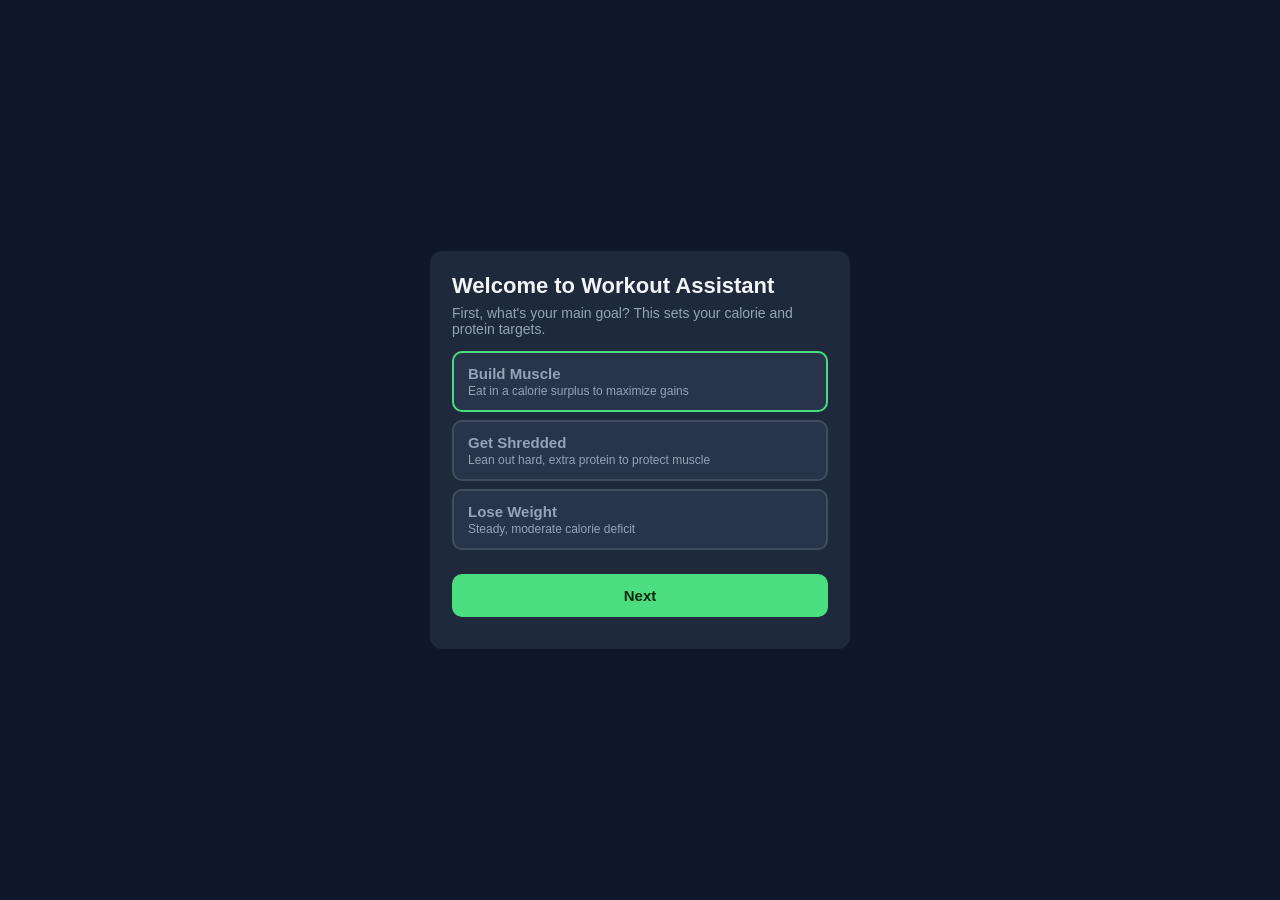
<file: index.html>
<!DOCTYPE html>
<html lang="en">
<head>
<meta charset="UTF-8">
<meta name="viewport" content="width=device-width, initial-scale=1, viewport-fit=cover">
<title>Workout Assistant</title>
<meta name="theme-color" content="#0f172a">
<link rel="manifest" href="manifest.json">
<link rel="icon" href="icons/icon.svg" type="image/svg+xml">
<link rel="apple-touch-icon" href="icons/icon-180.png">
<meta name="apple-mobile-web-app-capable" content="yes">
<meta name="apple-mobile-web-app-status-bar-style" content="black-translucent">
<meta name="apple-mobile-web-app-title" content="Workout Assistant">
<link rel="stylesheet" href="style.css">
</head>
<body>

<!-- ================= ONBOARDING WIZARD ================= -->
<!-- Shown instead of everything else whenever data.profile is null (see
     isOnboarded in storage.js) - a brand new install, or Settings > Rebuild
     My Plan, both route back through here. -->
<section id="view-onboarding" class="view hidden">
  <div class="wizard-card">
    <div id="onboard-step-goal" class="wizard-step">
      <h1>Welcome to Workout Assistant</h1>
      <p class="hint">First, what's your main goal? This sets your calorie and protein targets.</p>
      <div class="goal-grid">
        <label class="goal-tile">
          <input type="radio" name="ob-goal" value="muscle" checked>
          <span class="goal-title">Build Muscle</span>
          <span class="hint-small">Eat in a calorie surplus to maximize gains</span>
        </label>
        <label class="goal-tile">
          <input type="radio" name="ob-goal" value="shredded">
          <span class="goal-title">Get Shredded</span>
          <span class="hint-small">Lean out hard, extra protein to protect muscle</span>
        </label>
        <label class="goal-tile">
          <input type="radio" name="ob-goal" value="lose">
          <span class="goal-title">Lose Weight</span>
          <span class="hint-small">Steady, moderate calorie deficit</span>
        </label>
      </div>
      <button class="btn-primary" id="ob-next-0">Next</button>
    </div>

    <div id="onboard-step-basics" class="wizard-step hidden">
      <h1>About you</h1>
      <p class="hint">Used only to estimate your calorie/protein needs - stored on this device only.</p>
      <label>Weight (kg)<input type="number" id="ob-weight" inputmode="decimal" min="20" max="300" placeholder="e.g. 75"></label>
      <label>Age<input type="number" id="ob-age" inputmode="numeric" min="10" max="100" placeholder="e.g. 24"></label>
      <label>Biological sex (for the calorie estimate)
        <select id="ob-sex">
          <option value="male">Male</option>
          <option value="female">Female</option>
        </select>
      </label>
      <label>Height
        <div class="unit-toggle">
          <button type="button" class="unit-btn active" data-unit="cm">cm</button>
          <button type="button" class="unit-btn" data-unit="ft">ft/in</button>
        </div>
        <div id="ob-height-cm-row">
          <input type="number" id="ob-height-cm" inputmode="decimal" min="100" max="250" placeholder="e.g. 178">
        </div>
        <div id="ob-height-ft-row" class="hidden height-ft-inputs">
          <input type="number" id="ob-height-ft" inputmode="numeric" min="3" max="8" placeholder="ft">
          <input type="number" id="ob-height-in" inputmode="decimal" min="0" max="11" placeholder="in">
        </div>
      </label>
      <div class="wizard-actions">
        <button class="btn-secondary" id="ob-back-1">Back</button>
        <button class="btn-primary" id="ob-next-1">Next</button>
      </div>
    </div>

    <div id="onboard-step-diet" class="wizard-step hidden">
      <h1>Food preferences</h1>
      <label>Diet type
        <select id="ob-diet-type">
          <option value="omnivore">Omnivore (eat everything)</option>
          <option value="pescatarian">Pescatarian (fish, no other meat)</option>
          <option value="vegetarian">Vegetarian</option>
          <option value="vegan">Vegan</option>
        </select>
      </label>
      <label>Preferred dinner protein
        <select id="ob-protein"></select>
      </label>
      <label>Any foods you dislike or can't eat? (optional)
        <textarea id="ob-disliked" rows="2" placeholder="e.g. no mushrooms, lactose intolerant"></textarea>
      </label>
      <p class="hint-small">This is a note shown alongside your plan, not an automatic filter - always double check a suggested meal yourself.</p>
      <div class="wizard-actions">
        <button class="btn-secondary" id="ob-back-2">Back</button>
        <button class="btn-primary" id="ob-next-2">Next</button>
      </div>
    </div>

    <div id="onboard-step-workout" class="wizard-step hidden">
      <h1>Workout considerations</h1>
      <p class="hint">Any of these apply to you? We'll swap out exercises that tend to aggravate them.</p>
      <div class="checkbox-grid">
        <label class="checkbox-tile"><input type="checkbox" value="knee" class="ob-hindrance"> Knee problems</label>
        <label class="checkbox-tile"><input type="checkbox" value="back" class="ob-hindrance"> Back problems</label>
        <label class="checkbox-tile"><input type="checkbox" value="shoulder" class="ob-hindrance"> Shoulder problems</label>
        <label class="checkbox-tile"><input type="checkbox" value="wrist" class="ob-hindrance"> Wrist problems</label>
      </div>
      <label>Which days do you train?
        <div class="checkbox-grid seven-day-grid">
          <label class="checkbox-tile"><input type="checkbox" value="0" class="ob-training-day" checked> Sun</label>
          <label class="checkbox-tile"><input type="checkbox" value="1" class="ob-training-day"> Mon</label>
          <label class="checkbox-tile"><input type="checkbox" value="2" class="ob-training-day" checked> Tue</label>
          <label class="checkbox-tile"><input type="checkbox" value="3" class="ob-training-day" checked> Wed</label>
          <label class="checkbox-tile"><input type="checkbox" value="4" class="ob-training-day" checked> Thu</label>
          <label class="checkbox-tile"><input type="checkbox" value="5" class="ob-training-day"> Fri</label>
          <label class="checkbox-tile"><input type="checkbox" value="6" class="ob-training-day" checked> Sat</label>
        </div>
      </label>
      <p class="hint-small">Your 5 workout routines rotate across whichever days you pick (they repeat if you pick fewer than 5).</p>
      <label>Equipment available
        <select id="ob-equipment">
          <option value="fullGym">Full gym</option>
          <option value="homeDumbbells">Home dumbbells/bands only</option>
          <option value="bodyweightOnly">Bodyweight only</option>
        </select>
      </label>
      <label>Experience level
        <select id="ob-experience">
          <option value="beginner">Beginner</option>
          <option value="intermediate">Intermediate</option>
          <option value="advanced">Advanced</option>
        </select>
      </label>
      <p class="hint-small disclaimer">This tool makes general, rules-based suggestions only - it isn't medical, physiotherapy, or dietitian advice. If you have a real injury or medical condition, please check with a professional before starting any new plan.</p>
      <div class="wizard-actions">
        <button class="btn-secondary" id="ob-back-3">Back</button>
        <button class="btn-primary" id="ob-finish">Build My Plan</button>
      </div>
    </div>
  </div>
</section>

<!-- ================= MAIN APP ================= -->
<div id="app-shell" class="hidden">
  <header id="app-header">
    <span id="app-header-title">Workout Assistant</span>
    <button id="btn-header-home" class="icon-btn" aria-label="Home" title="Home">&#8962;</button>
  </header>

  <main id="app-main">

    <!-- ---------------- TODAY ---------------- -->
    <section id="view-today" class="view">
      <div id="today-date" class="section-label"></div>

      <div id="today-workout-card" class="card"></div>

      <div class="card">
        <div class="card-header">
          <h2>Today's Meals</h2>
          <span id="today-nutrition-total" class="pill"></span>
        </div>
        <p class="hint-small" id="today-nutrition-target-note"></p>
        <div id="today-meals-list"></div>
      </div>

      <div class="card">
        <h2>Daily Habits</h2>
        <div class="habit-row">
          <label for="today-sleep">Hours slept last night</label>
          <input type="number" id="today-sleep" inputmode="decimal" min="0" max="16" step="0.5">
        </div>
        <div class="habit-row">
          <span>Water</span>
          <div class="water-counter">
            <button id="btn-water-minus" class="icon-btn">−</button>
            <span id="water-count">0</span>
            <button id="btn-water-plus" class="icon-btn">+</button>
          </div>
        </div>
      </div>

      <div id="today-streak" class="card streak-card"></div>
    </section>

    <!-- ---------------- WEEKLY OVERVIEW ---------------- -->
    <section id="view-weekly" class="view hidden">
      <div class="section-label">This Week</div>
      <button class="btn-primary" id="btn-goto-checkin">Weekly Check-In</button>
      <div id="weekly-overview-list"></div>
    </section>

    <!-- ---------------- WEEKLY CHECK-IN ---------------- -->
    <section id="view-checkin" class="view hidden">
      <button class="btn-text" id="btn-checkin-back">&larr; Back to Week</button>
      <div class="section-label">Weekly Check-In</div>
      <div class="card">
        <h2>Body Weight</h2>
        <label>Weight today (kg)<input type="number" id="checkin-weight" inputmode="decimal" step="0.1"></label>
        <button class="btn-primary" id="btn-save-checkin-weight">Save Weight</button>
        <div id="checkin-weight-sync-prompt" class="sync-prompt hidden">
          <p class="hint-small"></p>
          <button class="btn-secondary" id="btn-sync-checkin-weight">Update my profile weight</button>
        </div>
        <div id="checkin-weight-history"></div>
      </div>
      <div class="card">
        <h2>Progress Photo</h2>
        <p class="hint-small">Photos are stored only on this device - never uploaded anywhere.</p>
        <input type="file" id="checkin-photo-input" accept="image/*" capture="environment" class="hidden">
        <button class="btn-primary" id="btn-take-photo">Take / Choose Photo</button>
        <div id="checkin-photo-compare" class="photo-compare"></div>
      </div>
    </section>

    <!-- ---------------- PHOTO TIMELINE ---------------- -->
    <section id="view-photos" class="view hidden">
      <div class="section-label">Photo Timeline</div>
      <p class="hint-small">Photos are stored only on this device - never uploaded anywhere.</p>
      <div id="photo-timeline-grid" class="photo-grid"></div>
    </section>

    <!-- ---------------- PROGRESS ---------------- -->
    <section id="view-progress" class="view hidden">
      <div class="section-label">Progress</div>
      <button class="btn-secondary" id="btn-goto-monthly">Monthly Summary</button>
      <div class="card">
        <h2>Body Weight Trend</h2>
        <canvas id="bodyweight-chart" width="320" height="160"></canvas>
      </div>
      <div class="card">
        <h2>Exercise Weight History</h2>
        <label>Exercise<select id="progress-exercise-select"></select></label>
        <canvas id="exercise-chart" width="320" height="160"></canvas>
        <div id="progress-pr-badge"></div>
        <div id="progress-mini-history"></div>
      </div>
    </section>

    <!-- ---------------- MONTHLY SUMMARY ---------------- -->
    <section id="view-monthly" class="view hidden">
      <button class="btn-text" id="btn-monthly-back">&larr; Back to Progress</button>
      <div class="section-label">Monthly Summary</div>
      <div id="monthly-summary-content"></div>
    </section>

    <!-- ---------------- SETTINGS ---------------- -->
    <section id="view-settings" class="view hidden">
      <div class="section-label">Settings</div>

      <div class="card">
        <h2>Appearance</h2>
        <div class="habit-row">
          <label for="settings-theme-toggle">Dark theme</label>
          <input type="checkbox" id="settings-theme-toggle">
        </div>
      </div>

      <div class="card">
        <h2>Rest Timer</h2>
        <div class="habit-row">
          <label for="settings-sound-toggle">Play sound when rest ends</label>
          <input type="checkbox" id="settings-sound-toggle">
        </div>
      </div>

      <div class="card">
        <h2>Notifications</h2>
        <button class="btn-primary" id="btn-enable-notifications">Enable Notifications</button>
        <p id="notifications-status" class="hint-small"></p>
      </div>

      <div class="card">
        <h2>Workout Times</h2>
        <div id="settings-workout-times"></div>
      </div>

      <div class="card">
        <h2>My Plan</h2>
        <button class="btn-secondary" id="btn-rebuild-plan">Rebuild My Plan</button>
      </div>

      <div class="card">
        <h2>Backup</h2>
        <button class="btn-primary" id="btn-export-data">Download My Data</button>
        <label class="file-label">Restore from backup<input type="file" id="import-data-input" accept="application/json" class="hidden"></label>
        <p id="backup-status" class="hint-small"></p>
      </div>
    </section>

  </main>

  <nav id="bottom-nav">
    <button class="nav-btn" data-view="today" aria-label="Today">Today</button>
    <button class="nav-btn" data-view="weekly" aria-label="Week">Week</button>
    <button class="nav-btn" data-view="progress" aria-label="Progress">Progress</button>
    <button class="nav-btn" data-view="photos" aria-label="Photos">Photos</button>
    <button class="nav-btn" data-view="settings" aria-label="Settings">Settings</button>
  </nav>
</div>

<div id="rest-timer-overlay" class="overlay hidden">
  <div class="overlay-box">
    <h2>Rest</h2>
    <div id="rest-timer-display">75</div>
    <button class="btn-secondary" id="btn-rest-skip">Skip</button>
  </div>
</div>

<div id="toast" class="hidden"></div>

<script src="data.js"></script>
<script src="storage.js"></script>
<script src="chart.js"></script>
<script src="notifications.js"></script>
<script src="app.js"></script>
</body>
</html>
</file>
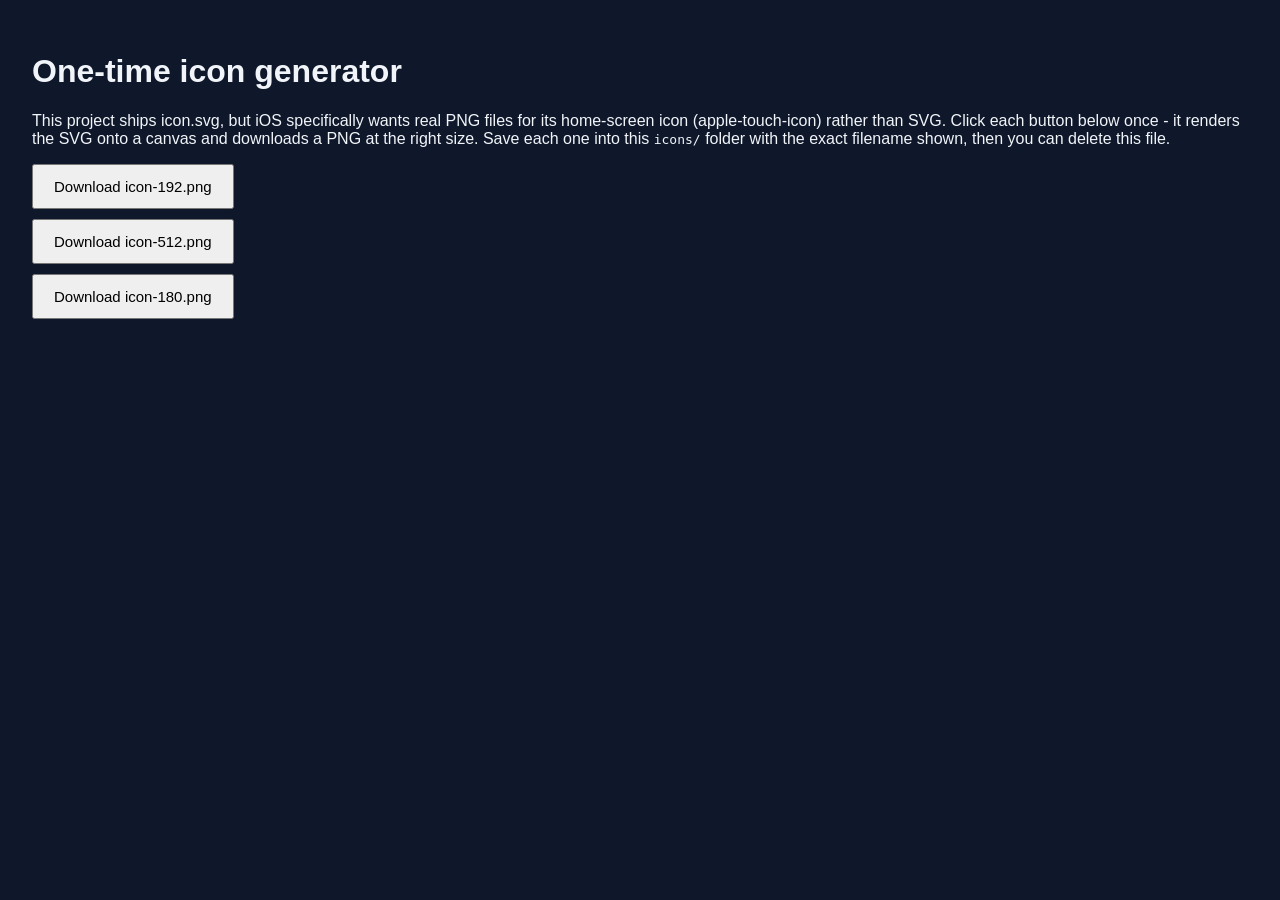
<file: icons/generate-icons.html>
<!DOCTYPE html>
<html>
<head><meta charset="UTF-8"><title>Generate Workout Assistant Icons</title></head>
<body style="font-family:sans-serif;background:#0f172a;color:#f1f5f9;padding:24px;">
<h1>One-time icon generator</h1>
<p>This project ships icon.svg, but iOS specifically wants real PNG files for
its home-screen icon (apple-touch-icon) rather than SVG. Click each button
below once - it renders the SVG onto a canvas and downloads a PNG at the
right size. Save each one into this <code>icons/</code> folder with the
exact filename shown, then you can delete this file.</p>
<div id="buttons"></div>
<canvas id="c" style="display:none;"></canvas>
<script>
  const sizes = [
    { size: 192, name: 'icon-192.png' },
    { size: 512, name: 'icon-512.png' },
    { size: 180, name: 'icon-180.png' }, // apple-touch-icon
  ];
  const img = new Image();
  img.onload = () => {
    const container = document.getElementById('buttons');
    sizes.forEach(({ size, name }) => {
      const btn = document.createElement('button');
      btn.textContent = `Download ${name}`;
      btn.style.cssText = 'display:block;margin:10px 0;padding:12px 20px;font-size:15px;';
      btn.onclick = () => {
        const canvas = document.getElementById('c');
        canvas.width = size; canvas.height = size;
        const ctx = canvas.getContext('2d');
        ctx.clearRect(0, 0, size, size);
        ctx.drawImage(img, 0, 0, size, size);
        const a = document.createElement('a');
        a.download = name;
        a.href = canvas.toDataURL('image/png');
        a.click();
      };
      container.appendChild(btn);
    });
  };
  img.src = 'icon.svg';
</script>
</body>
</html>
</file>
<file: style.css>
* { box-sizing: border-box; }

:root {
  --bg: #0f172a;
  --surface: #1e293b;
  --surface-2: #273449;
  --text: #f1f5f9;
  --text-dim: #94a3b8;
  --accent: #4ade80;
  --accent-2: #60a5fa;
  --danger: #f87171;
  --border: rgba(255,255,255,0.12);
  --radius: 12px;
}
:root[data-theme="light"] {
  --bg: #f8fafc;
  --surface: #ffffff;
  --surface-2: #f1f5f9;
  --text: #0f172a;
  --text-dim: #64748b;
  --border: rgba(0,0,0,0.1);
}

html, body { height: 100%; }
body {
  margin: 0;
  font-family: -apple-system, BlinkMacSystemFont, 'Segoe UI', Roboto, sans-serif;
  background: var(--bg);
  color: var(--text);
  -webkit-tap-highlight-color: transparent;
}
h1 { font-size: 22px; margin: 0 0 6px; }
h2 { font-size: 17px; margin: 0 0 8px; }
p { margin: 4px 0; }
input, select, textarea, button { font-family: inherit; font-size: 15px; }
input, select, textarea {
  width: 100%;
  padding: 10px 12px;
  margin-top: 4px;
  border-radius: 8px;
  border: 1px solid var(--border);
  background: var(--surface-2);
  color: var(--text);
}
label { display: block; margin: 10px 0; font-size: 13px; color: var(--text-dim); }

.hidden { display: none !important; }

/* ---------- Layout ---------- */
#app-header {
  display: flex;
  align-items: center;
  justify-content: space-between;
  padding: 14px 16px;
  background: var(--surface);
  border-bottom: 1px solid var(--border);
  position: sticky;
  top: 0;
  z-index: 5;
}
#app-header-title { font-weight: bold; font-size: 17px; }
#app-main { padding: 12px 12px 90px; max-width: 480px; margin: 0 auto; }
.section-label { font-size: 13px; text-transform: uppercase; letter-spacing: 0.5px; color: var(--text-dim); margin: 12px 4px 8px; }

#bottom-nav {
  position: fixed;
  bottom: 0; left: 0; right: 0;
  display: flex;
  background: var(--surface);
  border-top: 1px solid var(--border);
  padding: 6px 0 calc(6px + env(safe-area-inset-bottom));
  z-index: 5;
}
.nav-btn {
  flex: 1;
  background: none;
  border: none;
  color: var(--text-dim);
  padding: 8px 4px;
  font-size: 12px;
  border-radius: 8px;
}
.nav-btn.active { color: var(--accent); font-weight: bold; }

.icon-btn {
  background: var(--surface-2);
  border: none;
  color: var(--text);
  width: 36px; height: 36px;
  border-radius: 50%;
  font-size: 18px;
  display: inline-flex;
  align-items: center;
  justify-content: center;
  padding: 0;
}

/* ---------- Cards ---------- */
.card {
  background: var(--surface);
  border: 1px solid var(--border);
  border-radius: var(--radius);
  padding: 14px;
  margin-bottom: 12px;
}
.card-header { display: flex; align-items: center; justify-content: space-between; gap: 8px; }
.pill {
  display: inline-block;
  background: var(--surface-2);
  color: var(--accent);
  border-radius: 999px;
  padding: 4px 10px;
  font-size: 12px;
  font-weight: bold;
}
.hint { color: var(--text-dim); font-size: 14px; }
.hint-small { color: var(--text-dim); font-size: 12px; }
.disclaimer { border-left: 3px solid var(--accent-2); padding-left: 8px; }

/* ---------- Buttons ---------- */
button { cursor: pointer; }
.btn-primary, .btn-secondary {
  width: 100%;
  padding: 13px;
  border-radius: 10px;
  border: none;
  font-weight: bold;
  margin: 10px 0;
}
.btn-primary { background: var(--accent); color: #06280f; }
.btn-secondary { background: var(--surface-2); color: var(--text); border: 1px solid var(--border); }
.btn-text { background: none; border: none; color: var(--accent-2); padding: 6px 0; text-align: left; font-size: 13px; }
.wizard-actions { display: flex; gap: 10px; }
.wizard-actions button { margin: 10px 0; }
.file-label {
  display: block;
  background: var(--surface-2);
  border: 1px solid var(--border);
  border-radius: 10px;
  padding: 13px;
  text-align: center;
  font-weight: bold;
  margin: 10px 0;
  cursor: pointer;
}

/* ---------- Onboarding wizard ---------- */
#view-onboarding {
  min-height: 100vh;
  display: flex;
  align-items: center;
  justify-content: center;
  padding: 20px;
}
.wizard-card {
  background: var(--surface);
  border-radius: var(--radius);
  padding: 22px;
  max-width: 420px;
  width: 100%;
}
.checkbox-grid { display: grid; grid-template-columns: 1fr 1fr; gap: 8px; margin: 10px 0; }
.seven-day-grid { grid-template-columns: repeat(4, 1fr); }
.seven-day-grid .checkbox-tile { justify-content: center; padding: 8px 4px; }
.checkbox-tile {
  display: flex;
  align-items: center;
  gap: 8px;
  background: var(--surface-2);
  border: 1px solid var(--border);
  border-radius: 10px;
  padding: 10px;
  font-size: 13px;
  margin: 0;
}
.checkbox-tile input { width: auto; margin: 0; }

.goal-grid { display: flex; flex-direction: column; gap: 8px; margin: 14px 0; }
.goal-tile {
  display: flex;
  flex-direction: column;
  gap: 2px;
  background: var(--surface-2);
  border: 2px solid var(--border);
  border-radius: 10px;
  padding: 12px 14px;
  cursor: pointer;
  margin: 0;
}
.goal-tile input { position: absolute; opacity: 0; width: 0; height: 0; }
.goal-tile:has(input:checked) { border-color: var(--accent); }
.goal-title { font-weight: bold; font-size: 15px; }

.unit-toggle { display: flex; gap: 6px; margin: 6px 0; }
.unit-btn {
  flex: 1;
  padding: 8px;
  border-radius: 8px;
  border: 1px solid var(--border);
  background: var(--surface-2);
  color: var(--text);
  font-weight: bold;
  font-size: 13px;
}
.unit-btn.active { background: var(--accent); color: #06230f; border-color: var(--accent); }
.height-ft-inputs { display: flex; gap: 8px; margin-top: 4px; }
.height-ft-inputs input { width: auto; flex: 1; margin: 0; }
.portion-note { color: var(--accent-2); }

.sync-prompt {
  background: var(--surface-2);
  border: 1px solid var(--accent-2);
  border-radius: 10px;
  padding: 10px;
  margin: 10px 0;
}
.sync-prompt p { margin: 0 0 8px; }

/* ---------- Exercises ---------- */
.exercise-row {
  border-top: 1px solid var(--border);
  padding: 12px 0;
}
.exercise-row:first-of-type { border-top: none; }
.exercise-name { font-weight: bold; font-size: 15px; }
.swap-tag {
  display: inline-block;
  margin-left: 6px;
  background: var(--accent-2);
  color: #06203a;
  font-size: 10px;
  font-weight: bold;
  padding: 2px 6px;
  border-radius: 999px;
  vertical-align: middle;
}
.exercise-sets { color: var(--text-dim); font-size: 13px; margin-bottom: 4px; }
.exercise-details { margin: 6px 0; }
.exercise-details summary { cursor: pointer; font-size: 13px; color: var(--accent-2); }
.exercise-weight-row { display: flex; align-items: center; gap: 10px; }
.exercise-weight-row label { margin: 0; flex-shrink: 0; }
.exercise-weight-row input { width: 90px; margin: 0; }
.suggestion-badge { color: #fbbf24; font-size: 12px; }
.exercise-actions { display: flex; align-items: center; justify-content: space-between; margin-top: 8px; flex-wrap: wrap; gap: 8px; }
.checkbox-inline { display: flex; align-items: center; gap: 6px; margin: 0; font-size: 13px; color: var(--text); }
.checkbox-inline input { width: auto; margin: 0; }
.checkbox-inline.big { font-size: 15px; font-weight: bold; }
.exercise-row.exercise-done { opacity: 0.85; }
.exercise-row.exercise-done .exercise-name::before { content: '✓ '; color: var(--accent); }
.exercise-row.exercise-skipped .exercise-name::before { content: '— '; color: var(--danger); }
.mini-history-list { list-style: none; padding: 0; margin: 4px 0; font-size: 12px; color: var(--text-dim); }

/* ---------- Meals ---------- */
.meal-row { border-top: 1px solid var(--border); padding: 10px 0; }
.meal-row:first-of-type { border-top: none; }
.meal-row.meal-eaten { opacity: 0.7; }
.meal-food { margin: 2px 0; }

/* ---------- Habits ---------- */
.habit-row { display: flex; align-items: center; justify-content: space-between; gap: 10px; margin: 10px 0; }
.habit-row label { margin: 0; color: var(--text); font-size: 14px; }
.habit-row input[type="number"] { width: 80px; margin: 0; }
.water-counter { display: flex; align-items: center; gap: 12px; }
#water-count { font-size: 18px; font-weight: bold; min-width: 20px; text-align: center; }

.streak-card { text-align: center; }

/* ---------- Weekly overview ---------- */
.week-day-row {
  display: flex;
  flex-direction: column;
  background: var(--surface);
  border: 1px solid var(--border);
  border-radius: 10px;
  padding: 10px 14px;
  margin-bottom: 8px;
}
.week-day-row.week-day-today { border-color: var(--accent); }
.week-day-name { font-weight: bold; font-size: 13px; color: var(--text-dim); }
.week-day-focus { font-size: 15px; }

/* ---------- Photos ---------- */
.photo-compare-grid, .photo-grid { display: grid; grid-template-columns: 1fr 1fr; gap: 10px; }
.photo-grid { grid-template-columns: repeat(3, 1fr); }
.photo-cell { text-align: center; font-size: 11px; color: var(--text-dim); }
.photo-cell img { width: 100%; border-radius: 8px; aspect-ratio: 3/4; object-fit: cover; }
.photo-cell-empty {
  display: flex;
  align-items: center;
  justify-content: center;
  aspect-ratio: 3/4;
  background: var(--surface-2);
  border-radius: 8px;
  border: 1px dashed var(--border);
}

/* ---------- Rest timer overlay ---------- */
.overlay {
  position: fixed;
  inset: 0;
  background: rgba(0,0,0,0.75);
  display: flex;
  align-items: center;
  justify-content: center;
  z-index: 20;
}
.overlay-box { background: var(--surface); border-radius: var(--radius); padding: 30px 40px; text-align: center; }
#rest-timer-display { font-size: 56px; font-weight: bold; margin: 10px 0; color: var(--accent); }

/* ---------- Toast ---------- */
#toast {
  position: fixed;
  left: 50%;
  bottom: 90px;
  transform: translateX(-50%) translateY(10px);
  background: var(--surface-2);
  color: var(--text);
  padding: 10px 18px;
  border-radius: 999px;
  font-size: 13px;
  opacity: 0;
  transition: opacity 0.25s ease, transform 0.25s ease;
  z-index: 30;
  max-width: 90vw;
  text-align: center;
}
#toast.show { opacity: 1; transform: translateX(-50%) translateY(0); }

canvas { width: 100%; height: auto; background: var(--surface-2); border-radius: 8px; }
</file>
